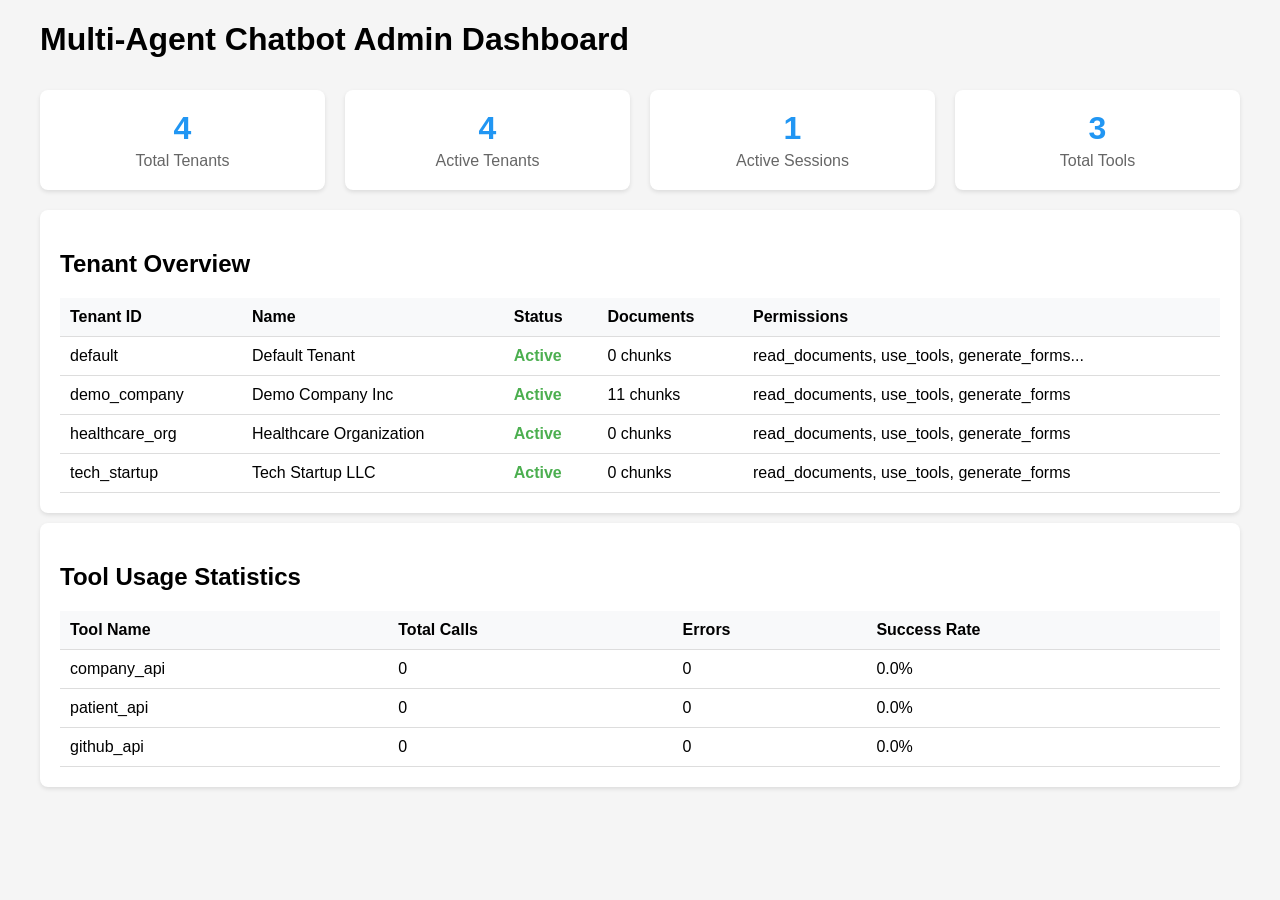
<file: demo_admin_dashboard.html>
<!DOCTYPE html>
<html>
<head>
    <title>Multi-Agent Chatbot Admin Dashboard</title>
    <style>
        body { font-family: Arial, sans-serif; margin: 20px; background: #f5f5f5; }
        .container { max-width: 1200px; margin: 0 auto; }
        .card { background: white; padding: 20px; margin: 10px 0; border-radius: 8px; box-shadow: 0 2px 4px rgba(0,0,0,0.1); }
        .stats-grid { display: grid; grid-template-columns: repeat(auto-fit, minmax(250px, 1fr)); gap: 20px; }
        .stat-item { text-align: center; }
        .stat-number { font-size: 2em; font-weight: bold; color: #2196F3; }
        .stat-label { color: #666; margin-top: 5px; }
        table { width: 100%; border-collapse: collapse; margin-top: 10px; }
        th, td { padding: 10px; text-align: left; border-bottom: 1px solid #ddd; }
        th { background-color: #f8f9fa; }
        .status-active { color: #4CAF50; font-weight: bold; }
        .status-inactive { color: #f44336; }
    </style>
</head>
<body>
    <div class="container">
        <h1>Multi-Agent Chatbot Admin Dashboard</h1>

        <div class="stats-grid">
            <div class="card">
                <div class="stat-item">
                    <div class="stat-number">4</div>
                    <div class="stat-label">Total Tenants</div>
                </div>
            </div>
            <div class="card">
                <div class="stat-item">
                    <div class="stat-number">4</div>
                    <div class="stat-label">Active Tenants</div>
                </div>
            </div>
            <div class="card">
                <div class="stat-item">
                    <div class="stat-number">1</div>
                    <div class="stat-label">Active Sessions</div>
                </div>
            </div>
            <div class="card">
                <div class="stat-item">
                    <div class="stat-number">3</div>
                    <div class="stat-label">Total Tools</div>
                </div>
            </div>
        </div>

        <div class="card">
            <h2>Tenant Overview</h2>
            <table>
                <thead>
                    <tr>
                        <th>Tenant ID</th>
                        <th>Name</th>
                        <th>Status</th>
                        <th>Documents</th>
                        <th>Permissions</th>
                    </tr>
                </thead>
                <tbody>
                    
        <tr>
            <td>default</td>
            <td>Default Tenant</td>
            <td class="status-active">Active</td>
            <td>0 chunks</td>
            <td>read_documents, use_tools, generate_forms...</td>
        </tr>
        
        <tr>
            <td>demo_company</td>
            <td>Demo Company Inc</td>
            <td class="status-active">Active</td>
            <td>11 chunks</td>
            <td>read_documents, use_tools, generate_forms</td>
        </tr>
        
        <tr>
            <td>healthcare_org</td>
            <td>Healthcare Organization</td>
            <td class="status-active">Active</td>
            <td>0 chunks</td>
            <td>read_documents, use_tools, generate_forms</td>
        </tr>
        
        <tr>
            <td>tech_startup</td>
            <td>Tech Startup LLC</td>
            <td class="status-active">Active</td>
            <td>0 chunks</td>
            <td>read_documents, use_tools, generate_forms</td>
        </tr>
        
                </tbody>
            </table>
        </div>

        <div class="card">
            <h2>Tool Usage Statistics</h2>
            <table>
                <thead>
                    <tr>
                        <th>Tool Name</th>
                        <th>Total Calls</th>
                        <th>Errors</th>
                        <th>Success Rate</th>
                    </tr>
                </thead>
                <tbody>
                    
        <tr>
            <td>company_api</td>
            <td>0</td>
            <td>0</td>
            <td>0.0%</td>
        </tr>
        
        <tr>
            <td>patient_api</td>
            <td>0</td>
            <td>0</td>
            <td>0.0%</td>
        </tr>
        
        <tr>
            <td>github_api</td>
            <td>0</td>
            <td>0</td>
            <td>0.0%</td>
        </tr>
        
                </tbody>
            </table>
        </div>
    </div>
</body>
</html>
</file>
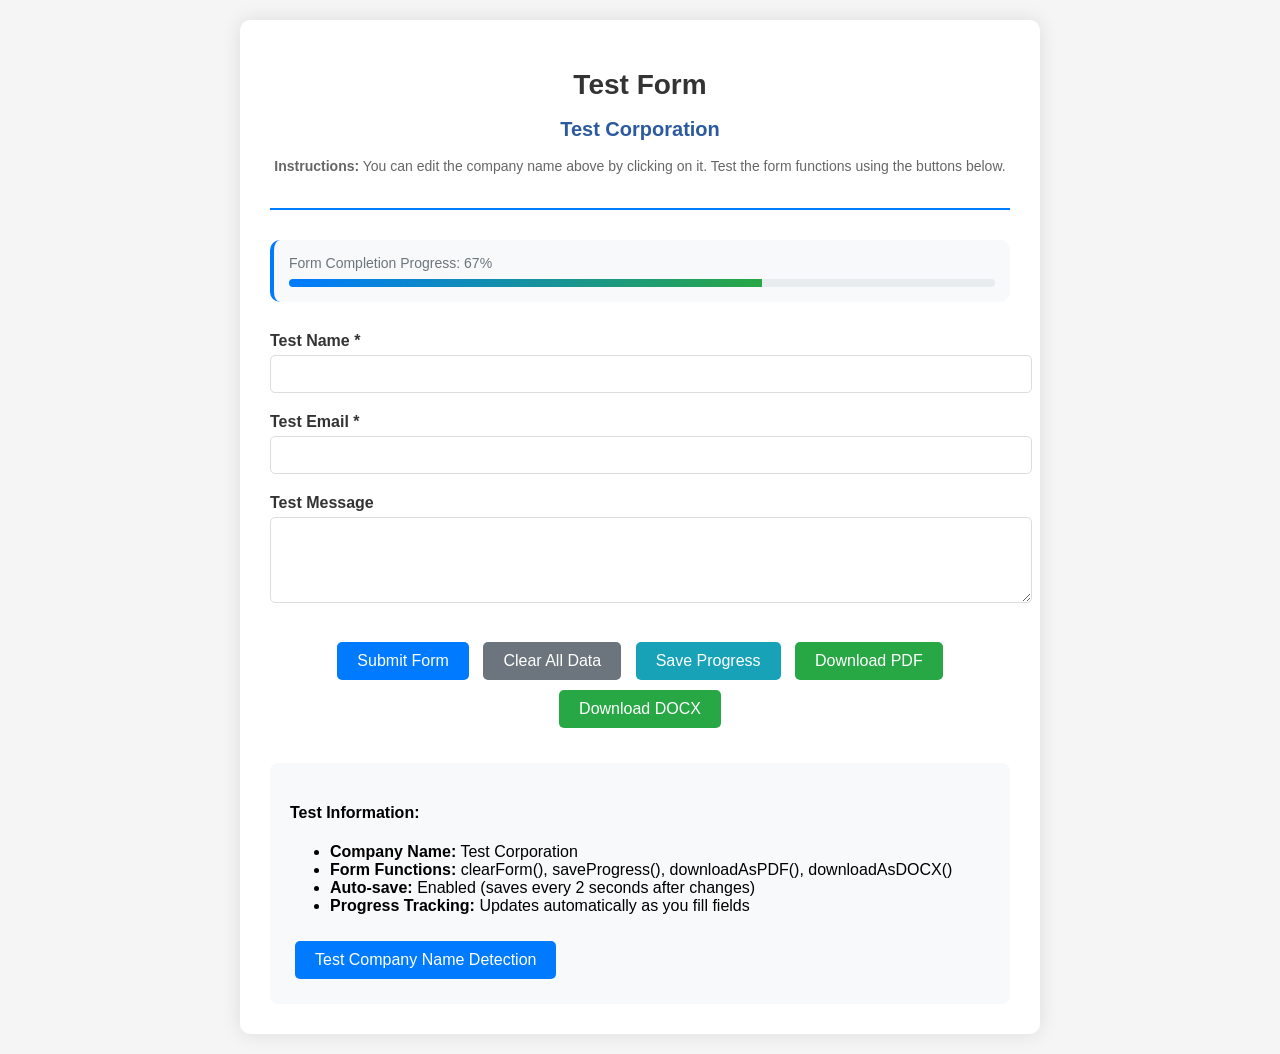
<file: test_form_functions.html>
<!DOCTYPE html>
<html lang="en">
<head>
    <meta charset="UTF-8">
    <meta name="viewport" content="width=device-width, initial-scale=1.0">
    <title>Test Form - Clear Function and Company Name</title>
    <style>
        body {
            font-family: Arial, sans-serif;
            max-width: 800px;
            margin: 0 auto;
            padding: 20px;
            background-color: #f5f5f5;
        }
        .form-container {
            background: white;
            padding: 30px;
            border-radius: 10px;
            box-shadow: 0 0 20px rgba(0,0,0,0.1);
        }
        .form-header {
            text-align: center;
            margin-bottom: 30px;
            border-bottom: 2px solid #007bff;
            padding-bottom: 20px;
        }
        .form-title {
            color: #333;
            font-size: 28px;
            margin-bottom: 10px;
        }
        .company-name {
            color: #2c5aa0;
            font-size: 20px;
            font-weight: bold;
            margin-bottom: 10px;
            border: 2px dashed transparent;
            padding: 5px;
            border-radius: 4px;
            transition: all 0.3s ease;
            cursor: pointer;
        }
        .company-name:hover {
            border-color: #007bff;
            background-color: #f8f9fa;
        }
        .company-name:focus {
            outline: none;
            border-color: #007bff;
            background-color: #fff;
            box-shadow: 0 0 5px rgba(0, 123, 255, 0.3);
        }
        .field-group {
            margin-bottom: 20px;
        }
        .field-label {
            display: block;
            margin-bottom: 5px;
            font-weight: bold;
            color: #333;
        }
        input, select, textarea {
            width: 100%;
            padding: 10px;
            border: 1px solid #ddd;
            border-radius: 5px;
            font-size: 14px;
        }
        .btn {
            padding: 10px 20px;
            margin: 5px;
            border: none;
            border-radius: 5px;
            font-size: 16px;
            cursor: pointer;
            transition: background-color 0.3s;
        }
        .btn-primary {
            background-color: #007bff;
            color: white;
        }
        .btn-secondary {
            background-color: #6c757d;
            color: white;
        }
        .btn-success {
            background-color: #28a745;
            color: white;
        }
        .btn:hover {
            opacity: 0.8;
        }
        .form-actions {
            text-align: center;
            margin-top: 30px;
        }
        .progress-container {
            background: #f8f9fa;
            border-radius: 10px;
            padding: 15px;
            margin-bottom: 30px;
            border-left: 4px solid #007bff;
        }
        .progress-text {
            font-size: 14px;
            color: #6c757d;
            margin-bottom: 8px;
        }
        .progress-bar {
            width: 100%;
            height: 8px;
            background: #e9ecef;
            border-radius: 4px;
            overflow: hidden;
        }
        .progress-fill {
            height: 100%;
            background: linear-gradient(90deg, #007bff, #28a745);
            width: 0%;
            transition: width 0.3s ease;
        }
    </style>
</head>
<body>
    <div class="form-container">
        <div class="form-header">
            <h1 class="form-title">Test Form</h1>
            <div class="company-name editable-company" data-company="Test Corporation" contenteditable="true" title="Click to edit company name">Test Corporation</div>
            <p style="font-size: 14px; color: #666; margin-top: 10px;">
                <strong>Instructions:</strong> You can edit the company name above by clicking on it. 
                Test the form functions using the buttons below.
            </p>
        </div>
        
        <div class="progress-container">
            <div class="progress-text">Form Completion Progress: <span id="progress-percent">0%</span></div>
            <div class="progress-bar">
                <div class="progress-fill" id="progress-fill"></div>
            </div>
        </div>

        <form id="dynamicForm" method="post" action="#" onsubmit="return handleSubmit(event)">
            <div class="field-group">
                <label class="field-label" for="test_name">Test Name *</label>
                <input type="text" id="test_name" name="test_name" required>
            </div>
            
            <div class="field-group">
                <label class="field-label" for="test_email">Test Email *</label>
                <input type="email" id="test_email" name="test_email" required>
            </div>
            
            <div class="field-group">
                <label class="field-label" for="test_message">Test Message</label>
                <textarea id="test_message" name="test_message" rows="4"></textarea>
            </div>
            
            <div class="form-actions">
                <button type="submit" class="btn btn-primary">Submit Form</button>
                <button type="button" class="btn btn-secondary" onclick="clearForm()">Clear All Data</button>
                <button type="button" class="btn" style="background: #17a2b8; color: white;" onclick="saveProgress()">Save Progress</button>
                <button type="button" class="btn btn-success" onclick="downloadAsPDF()">Download PDF</button>
                <button type="button" class="btn btn-success" onclick="downloadAsDOCX()">Download DOCX</button>
            </div>
        </form>
        
        <div style="margin-top: 30px; padding: 20px; background: #f8f9fa; border-radius: 8px;">
            <h4>Test Information:</h4>
            <ul>
                <li><strong>Company Name:</strong> <span id="current-company">Test Corporation</span></li>
                <li><strong>Form Functions:</strong> clearForm(), saveProgress(), downloadAsPDF(), downloadAsDOCX()</li>
                <li><strong>Auto-save:</strong> Enabled (saves every 2 seconds after changes)</li>
                <li><strong>Progress Tracking:</strong> Updates automatically as you fill fields</li>
            </ul>
            
            <button onclick="testCompanyNameDetection()" class="btn btn-primary" style="margin-top: 10px;">
                Test Company Name Detection
            </button>
        </div>
    </div>

    <!-- Load the enhanced form functionality -->
    <script src="/static/form_download.js"></script>
    
    <script>
        // Basic form submission handler
        function handleSubmit(event) {
            event.preventDefault();
            alert('Form submitted successfully! (This is just a test)');
            return false;
        }
        
        // Test function for company name detection
        function testCompanyNameDetection() {
            // This function will be available from form_download.js
            if (typeof getCurrentCompanyName === 'function') {
                const detectedCompany = getCurrentCompanyName();
                document.getElementById('current-company').textContent = detectedCompany;
                alert(`Detected company name: "${detectedCompany}"`);
            } else {
                alert('getCurrentCompanyName function not loaded yet. Please wait a moment and try again.');
            }
        }
        
        // Update company name display when edited
        document.addEventListener('DOMContentLoaded', function() {
            const companyElement = document.querySelector('.company-name');
            if (companyElement) {
                companyElement.addEventListener('input', function() {
                    const newCompanyName = this.textContent.trim();
                    document.getElementById('current-company').textContent = newCompanyName;
                    
                    // Update data attribute
                    this.setAttribute('data-company', newCompanyName);
                });
            }
        });
    </script>
</body>
</html>
</file>
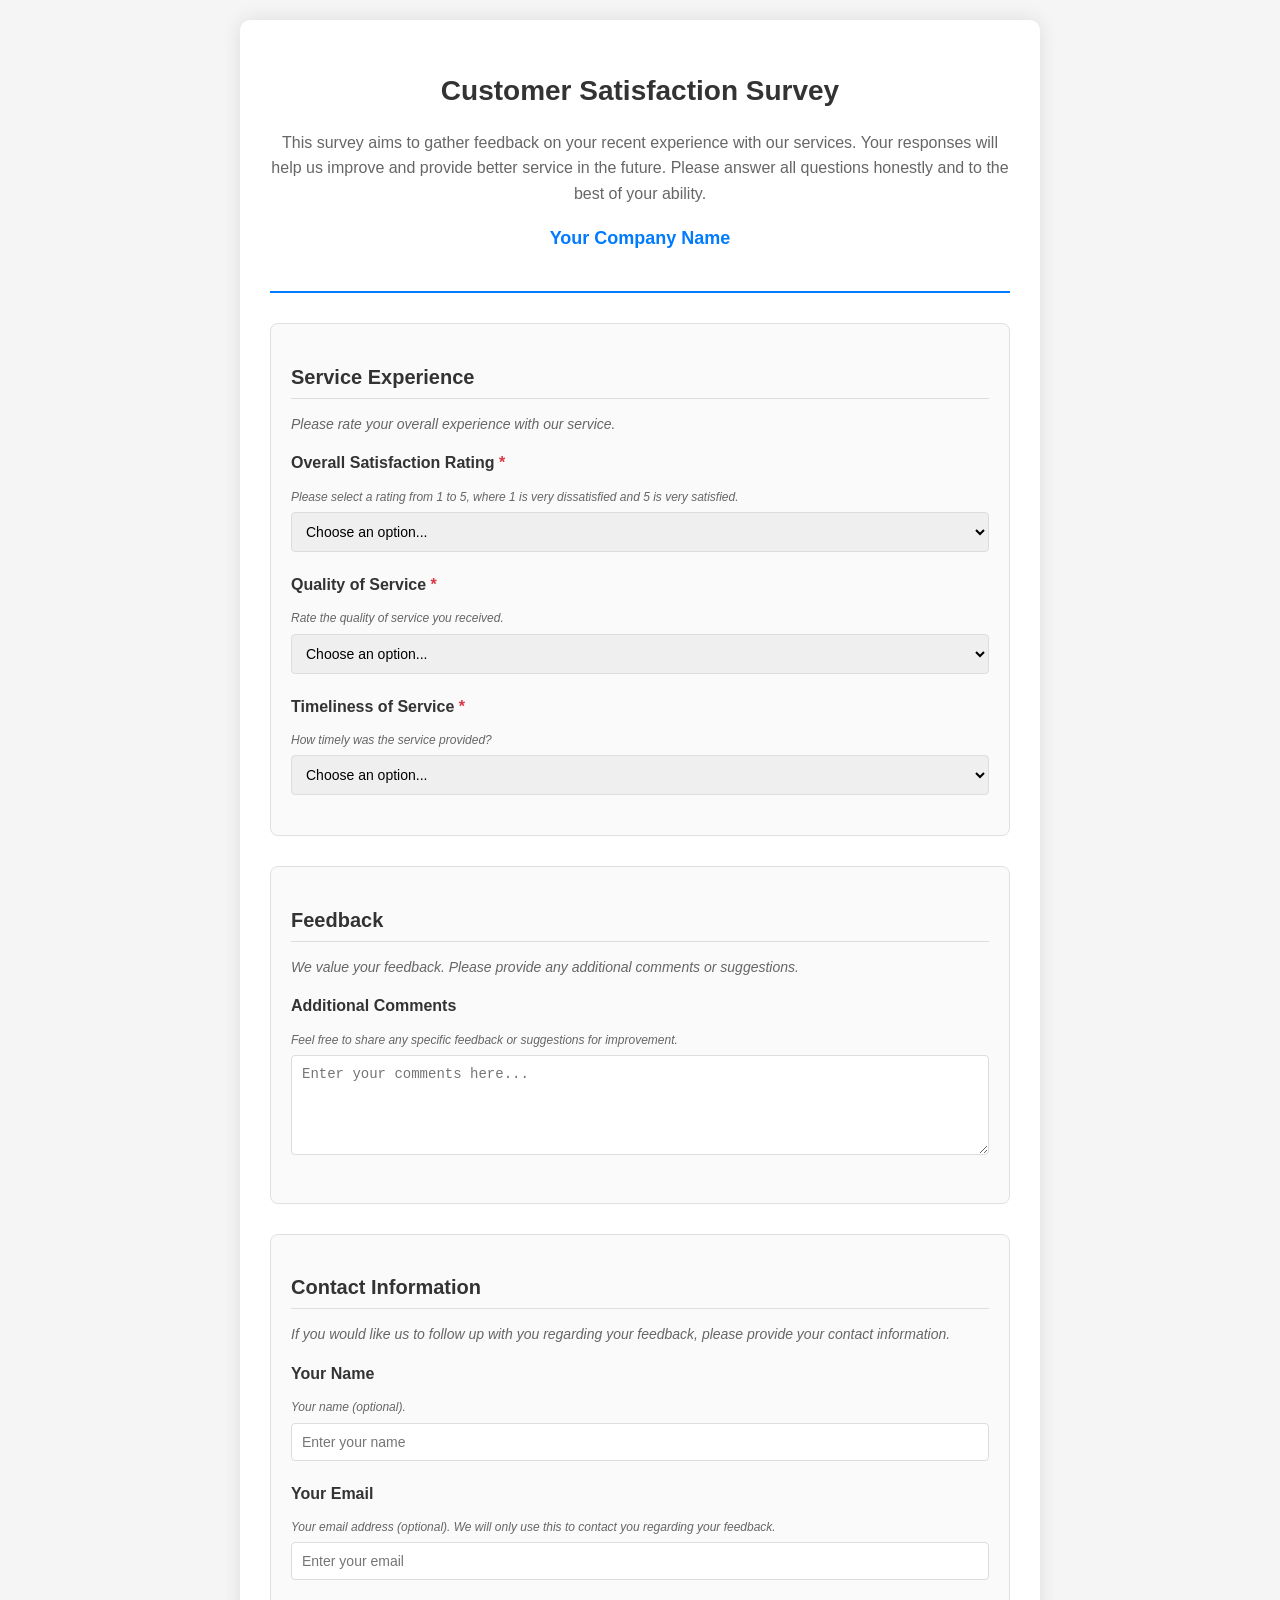
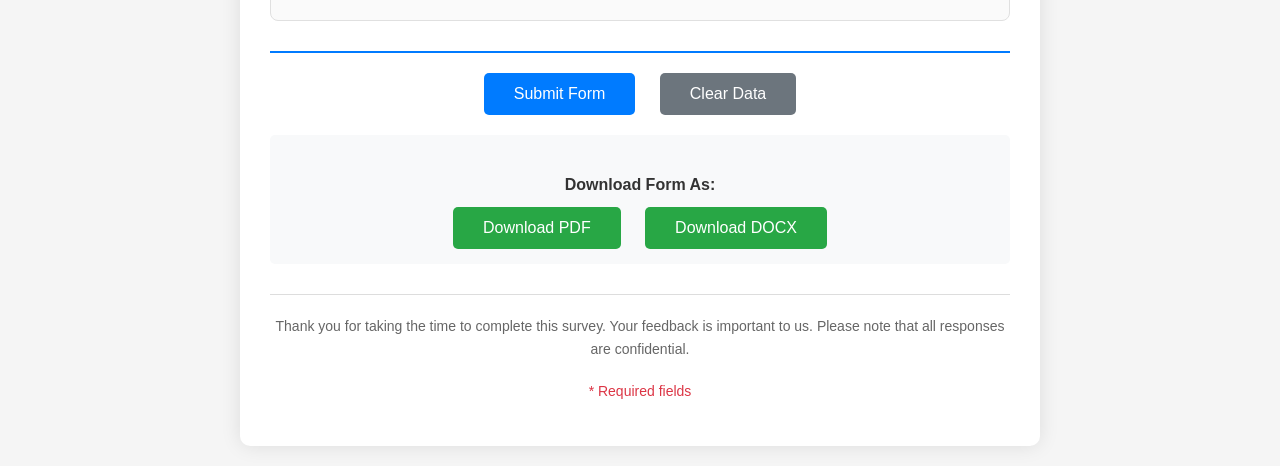
<file: generated_forms/customer_satisfaction_survey_64b23d10.html>
<!DOCTYPE html>
<html lang="en">
<head>
    <meta charset="UTF-8">
    <meta name="viewport" content="width=device-width, initial-scale=1.0">
    <title>Customer Satisfaction Survey</title>
    <style>
        body {
            font-family: 'Segoe UI', Tahoma, Geneva, Verdana, sans-serif;
            max-width: 800px;
            margin: 0 auto;
            padding: 20px;
            background-color: #f5f5f5;
            line-height: 1.6;
        }
        .form-container {
            background: white;
            padding: 30px;
            border-radius: 10px;
            box-shadow: 0 0 20px rgba(0,0,0,0.1);
        }
        .form-header {
            text-align: center;
            margin-bottom: 30px;
            border-bottom: 2px solid #007bff;
            padding-bottom: 20px;
        }
        .form-title {
            color: #333;
            font-size: 28px;
            margin-bottom: 10px;
        }
        .form-description {
            color: #666;
            font-size: 16px;
            margin-bottom: 10px;
        }
        .company-name {
            color: #007bff;
            font-size: 18px;
            font-weight: bold;
        }
        .section {
            margin-bottom: 30px;
            padding: 20px;
            border: 1px solid #e0e0e0;
            border-radius: 8px;
            background-color: #fafafa;
        }
        .section-title {
            color: #333;
            font-size: 20px;
            margin-bottom: 10px;
            border-bottom: 1px solid #ddd;
            padding-bottom: 5px;
        }
        .section-description {
            color: #666;
            font-size: 14px;
            margin-bottom: 15px;
            font-style: italic;
        }
        .field-group {
            margin-bottom: 20px;
        }
        .field-label {
            display: block;
            font-weight: bold;
            margin-bottom: 5px;
            color: #333;
        }
        .required {
            color: #dc3545;
        }
        .field-description {
            font-size: 12px;
            color: #666;
            margin-bottom: 5px;
            font-style: italic;
        }
        input[type="text"], input[type="email"], input[type="number"], 
        input[type="date"], input[type="tel"], select, textarea {
            width: 100%;
            padding: 10px;
            border: 1px solid #ddd;
            border-radius: 4px;
            font-size: 14px;
            box-sizing: border-box;
        }
        input:focus, select:focus, textarea:focus {
            outline: none;
            border-color: #007bff;
            box-shadow: 0 0 5px rgba(0,123,255,0.3);
        }
        textarea {
            height: 100px;
            resize: vertical;
        }
        .radio-group, .checkbox-group {
            display: flex;
            flex-direction: column;
            gap: 8px;
        }
        .radio-option, .checkbox-option {
            display: flex;
            align-items: center;
            gap: 8px;
        }
        .radio-option input, .checkbox-option input {
            width: auto;
        }
        .form-footer {
            margin-top: 30px;
            padding-top: 20px;
            border-top: 1px solid #ddd;
            text-align: center;
            color: #666;
            font-size: 14px;
        }
        .form-actions {
            text-align: center;
            margin-top: 30px;
            padding-top: 20px;
            border-top: 2px solid #007bff;
        }
        .btn {
            padding: 12px 30px;
            margin: 0 10px;
            border: none;
            border-radius: 5px;
            font-size: 16px;
            cursor: pointer;
            transition: background-color 0.3s;
        }
        .btn-primary {
            background-color: #007bff;
            color: white;
        }
        .btn-primary:hover {
            background-color: #0056b3;
        }
        .btn-secondary {
            background-color: #6c757d;
            color: white;
        }
        .btn-secondary:hover {
            background-color: #545b62;
        }
        .btn-success {
            background-color: #28a745;
            color: white;
        }
        .btn-success:hover {
            background-color: #1e7e34;
        }
        .required-note {
            color: #dc3545;
            font-size: 14px;
            margin-top: 20px;
            text-align: center;
        }
        .download-options {
            margin-top: 20px;
            padding: 15px;
            background-color: #f8f9fa;
            border-radius: 5px;
            text-align: center;
        }
        .download-options h4 {
            margin-bottom: 10px;
            color: #333;
        }
    </style>
</head>
<body>
    <div class="form-container">
        <div class="form-header">
            <h1 class="form-title">Customer Satisfaction Survey</h1>
            <p class="form-description">This survey aims to gather feedback on your recent experience with our services. Your responses will help us improve and provide better service in the future. Please answer all questions honestly and to the best of your ability.</p>
            <p class="company-name">Your Company Name</p>
        </div>

        <form id="dynamicForm" method="post" action="#" onsubmit="return handleSubmit(event)">

            <div class="section">
                <h2 class="section-title">Service Experience</h2>
                <p class="section-description">Please rate your overall experience with our service.</p>

                <div class="field-group">
                    <label class="field-label" for="overall_rating">
                        Overall Satisfaction Rating <span class="required">*</span>
                    </label>
                    <p class="field-description">Please select a rating from 1 to 5, where 1 is very dissatisfied and 5 is very satisfied.</p>
<select id="overall_rating" name="overall_rating" required><option value="">Choose an option...</option><option value="1 - Very Dissatisfied">1 - Very Dissatisfied</option><option value="2 - Dissatisfied">2 - Dissatisfied</option><option value="3 - Neutral">3 - Neutral</option><option value="4 - Satisfied">4 - Satisfied</option><option value="5 - Very Satisfied">5 - Very Satisfied</option></select></div>
                <div class="field-group">
                    <label class="field-label" for="service_quality">
                        Quality of Service <span class="required">*</span>
                    </label>
                    <p class="field-description">Rate the quality of service you received.</p>
<select id="service_quality" name="service_quality" required><option value="">Choose an option...</option><option value="1 - Very Poor">1 - Very Poor</option><option value="2 - Poor">2 - Poor</option><option value="3 - Average">3 - Average</option><option value="4 - Good">4 - Good</option><option value="5 - Excellent">5 - Excellent</option></select></div>
                <div class="field-group">
                    <label class="field-label" for="timeliness">
                        Timeliness of Service <span class="required">*</span>
                    </label>
                    <p class="field-description">How timely was the service provided?</p>
<select id="timeliness" name="timeliness" required><option value="">Choose an option...</option><option value="1 - Very Late">1 - Very Late</option><option value="2 - Late">2 - Late</option><option value="3 - On Time">3 - On Time</option><option value="4 - Early">4 - Early</option><option value="5 - Very Early">5 - Very Early</option></select></div></div>
            <div class="section">
                <h2 class="section-title">Feedback</h2>
                <p class="section-description">We value your feedback. Please provide any additional comments or suggestions.</p>

                <div class="field-group">
                    <label class="field-label" for="additional_comments">
                        Additional Comments 
                    </label>
                    <p class="field-description">Feel free to share any specific feedback or suggestions for improvement.</p>
<textarea id="additional_comments" name="additional_comments" placeholder="Enter your comments here..." ></textarea></div></div>
            <div class="section">
                <h2 class="section-title">Contact Information</h2>
                <p class="section-description">If you would like us to follow up with you regarding your feedback, please provide your contact information.</p>

                <div class="field-group">
                    <label class="field-label" for="contact_name">
                        Your Name 
                    </label>
                    <p class="field-description">Your name (optional).</p>
<input type="text" id="contact_name" name="contact_name" placeholder="Enter your name" ></div>
                <div class="field-group">
                    <label class="field-label" for="contact_email">
                        Your Email 
                    </label>
                    <p class="field-description">Your email address (optional). We will only use this to contact you regarding your feedback.</p>
<input type="email" id="contact_email" name="contact_email" placeholder="Enter your email" ></div></div>
            <div class="form-actions">
                <button type="submit" class="btn btn-primary">Submit Form</button>
                <button type="button" class="btn btn-secondary" onclick="clearForm()">Clear Data</button>
                
                <div class="download-options">
                    <h4>Download Form As:</h4>
                    <button type="button" class="btn btn-success" onclick="downloadAsPDF()">Download PDF</button>
                    <button type="button" class="btn btn-success" onclick="downloadAsDOCX()">Download DOCX</button>
                </div>
            </div>

            <div class="form-footer">Thank you for taking the time to complete this survey. Your feedback is important to us. Please note that all responses are confidential.</div>
            
            <p class="required-note">* Required fields</p>
        </form>
    </div>

    <script>
        function handleSubmit(event) {
            event.preventDefault();
            
            // Collect form data
            const formData = new FormData(event.target);
            const data = {};
            
            for (let [key, value] of formData.entries()) {
                if (data[key]) {
                    if (Array.isArray(data[key])) {
                        data[key].push(value);
                    } else {
                        data[key] = [data[key], value];
                    }
                } else {
                    data[key] = value;
                }
            }
            
            // Display collected data (in real implementation, send to server)
            alert('Form submitted successfully!\n\nData collected:\n' + JSON.stringify(data, null, 2));
            
            return false;
        }
        
        function clearForm() {
            if (confirm('Are you sure you want to clear all form data?')) {
                document.getElementById('dynamicForm').reset();
            }
        }
        
        function downloadAsPDF() {
            // In real implementation, this would call the backend API
            alert('PDF download functionality would be implemented here.\nThis would convert the current form to PDF format.');
        }
        
        function downloadAsDOCX() {
            // In real implementation, this would call the backend API
            alert('DOCX download functionality would be implemented here.\nThis would convert the current form to DOCX format.');
        }
    </script>
</body>
</html>
</file>
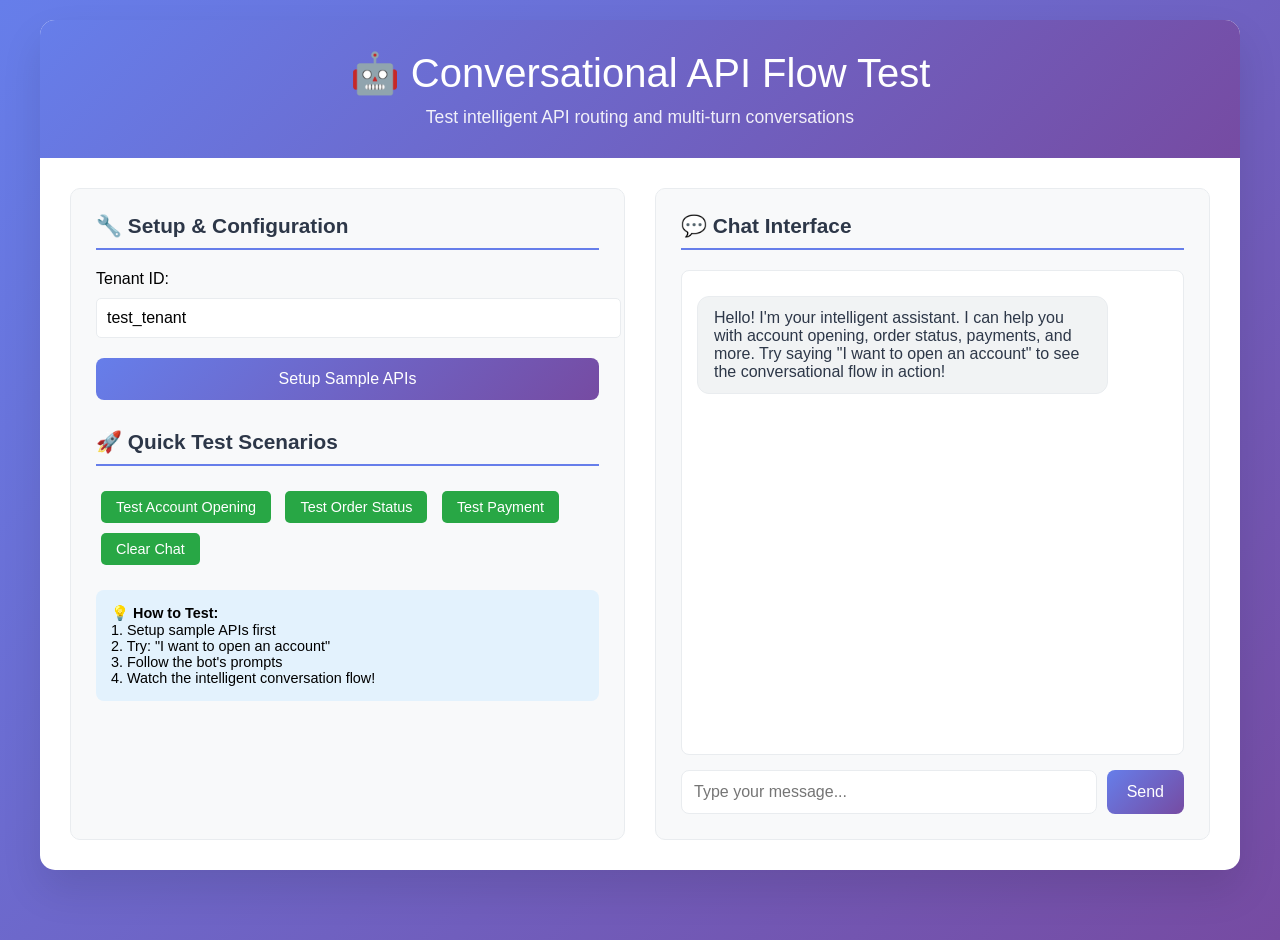
<file: templates/conversational_test.html>
<!DOCTYPE html>
<html lang="en">
<head>
    <meta charset="UTF-8">
    <meta name="viewport" content="width=device-width, initial-scale=1.0">
    <title>Conversational API Flow Test</title>
    <style>
        body {
            font-family: 'Segoe UI', Tahoma, Geneva, Verdana, sans-serif;
            margin: 0;
            padding: 20px;
            background: linear-gradient(135deg, #667eea 0%, #764ba2 100%);
            min-height: 100vh;
        }
        
        .container {
            max-width: 1200px;
            margin: 0 auto;
            background: white;
            border-radius: 15px;
            box-shadow: 0 20px 40px rgba(0,0,0,0.1);
            overflow: hidden;
        }
        
        .header {
            background: linear-gradient(135deg, #667eea 0%, #764ba2 100%);
            color: white;
            padding: 30px;
            text-align: center;
        }
        
        .header h1 {
            margin: 0;
            font-size: 2.5rem;
            font-weight: 300;
        }
        
        .header p {
            margin: 10px 0 0 0;
            opacity: 0.9;
            font-size: 1.1rem;
        }
        
        .content {
            display: grid;
            grid-template-columns: 1fr 1fr;
            gap: 30px;
            padding: 30px;
        }
        
        .setup-panel {
            background: #f8f9fa;
            padding: 25px;
            border-radius: 10px;
            border: 1px solid #e9ecef;
        }
        
        .chat-panel {
            background: #f8f9fa;
            padding: 25px;
            border-radius: 10px;
            border: 1px solid #e9ecef;
            display: flex;
            flex-direction: column;
            height: 600px;
        }
        
        .panel-title {
            font-size: 1.3rem;
            font-weight: 600;
            margin-bottom: 20px;
            color: #2d3748;
            border-bottom: 2px solid #667eea;
            padding-bottom: 10px;
        }
        
        .setup-button {
            background: linear-gradient(135deg, #667eea 0%, #764ba2 100%);
            color: white;
            border: none;
            padding: 12px 25px;
            border-radius: 8px;
            cursor: pointer;
            font-size: 1rem;
            margin: 10px 0;
            width: 100%;
            transition: transform 0.2s;
        }
        
        .setup-button:hover {
            transform: translateY(-2px);
        }
        
        .setup-button:disabled {
            opacity: 0.6;
            cursor: not-allowed;
            transform: none;
        }
        
        .status {
            padding: 10px;
            border-radius: 5px;
            margin: 10px 0;
            font-weight: 500;
        }
        
        .status.success {
            background: #d4edda;
            color: #155724;
            border: 1px solid #c3e6cb;
        }
        
        .status.error {
            background: #f8d7da;
            color: #721c24;
            border: 1px solid #f5c6cb;
        }
        
        .chat-messages {
            flex: 1;
            overflow-y: auto;
            padding: 15px;
            background: white;
            border-radius: 8px;
            border: 1px solid #e9ecef;
            margin-bottom: 15px;
        }
        
        .message {
            margin: 10px 0;
            padding: 12px 16px;
            border-radius: 12px;
            max-width: 80%;
            word-wrap: break-word;
        }
        
        .message.user {
            background: linear-gradient(135deg, #667eea 0%, #764ba2 100%);
            color: white;
            margin-left: auto;
        }
        
        .message.bot {
            background: #f1f3f4;
            color: #2d3748;
            border: 1px solid #e9ecef;
        }
        
        .chat-input-container {
            display: flex;
            gap: 10px;
        }
        
        .chat-input {
            flex: 1;
            padding: 12px;
            border: 1px solid #e9ecef;
            border-radius: 8px;
            font-size: 1rem;
        }
        
        .send-button {
            background: linear-gradient(135deg, #667eea 0%, #764ba2 100%);
            color: white;
            border: none;
            padding: 12px 20px;
            border-radius: 8px;
            cursor: pointer;
            font-size: 1rem;
        }
        
        .send-button:hover {
            opacity: 0.9;
        }
        
        .quick-tests {
            margin-top: 20px;
        }
        
        .quick-test-button {
            background: #28a745;
            color: white;
            border: none;
            padding: 8px 15px;
            border-radius: 5px;
            cursor: pointer;
            font-size: 0.9rem;
            margin: 5px;
            transition: background 0.2s;
        }
        
        .quick-test-button:hover {
            background: #218838;
        }
        
        .tenant-input {
            width: 100%;
            padding: 10px;
            border: 1px solid #e9ecef;
            border-radius: 5px;
            margin: 10px 0;
            font-size: 1rem;
        }
        
        @media (max-width: 768px) {
            .content {
                grid-template-columns: 1fr;
            }
        }
    </style>
</head>
<body>
    <div class="container">
        <div class="header">
            <h1>🤖 Conversational API Flow Test</h1>
            <p>Test intelligent API routing and multi-turn conversations</p>
        </div>
        
        <div class="content">
            <div class="setup-panel">
                <div class="panel-title">🔧 Setup & Configuration</div>
                
                <label for="tenantId">Tenant ID:</label>
                <input type="text" id="tenantId" class="tenant-input" value="test_tenant" placeholder="Enter tenant ID">
                
                <button class="setup-button" onclick="setupAPIs()">Setup Sample APIs</button>
                
                <div id="setupStatus"></div>
                
                <div class="quick-tests">
                    <div class="panel-title">🚀 Quick Test Scenarios</div>
                    <button class="quick-test-button" onclick="testAccountOpening()">Test Account Opening</button>
                    <button class="quick-test-button" onclick="testOrderStatus()">Test Order Status</button>
                    <button class="quick-test-button" onclick="testPayment()">Test Payment</button>
                    <button class="quick-test-button" onclick="clearChat()">Clear Chat</button>
                </div>
                
                <div style="margin-top: 20px; padding: 15px; background: #e3f2fd; border-radius: 8px; font-size: 0.9rem;">
                    <strong>💡 How to Test:</strong><br>
                    1. Setup sample APIs first<br>
                    2. Try: "I want to open an account"<br>
                    3. Follow the bot's prompts<br>
                    4. Watch the intelligent conversation flow!
                </div>
            </div>
            
            <div class="chat-panel">
                <div class="panel-title">💬 Chat Interface</div>
                
                <div class="chat-messages" id="chatMessages">
                    <div class="message bot">
                        Hello! I'm your intelligent assistant. I can help you with account opening, order status, payments, and more. 
                        Try saying "I want to open an account" to see the conversational flow in action!
                    </div>
                </div>
                
                <div class="chat-input-container">
                    <input type="text" id="chatInput" class="chat-input" placeholder="Type your message..." onkeypress="handleKeyPress(event)">
                    <button class="send-button" onclick="sendMessage()">Send</button>
                </div>
            </div>
        </div>
    </div>

    <script>
        async function setupAPIs() {
            const tenantId = document.getElementById('tenantId').value;
            const statusDiv = document.getElementById('setupStatus');
            const button = event.target;
            
            button.disabled = true;
            button.textContent = 'Setting up...';
            
            try {
                const response = await fetch(`/api/setup-sample-apis/${tenantId}`, {
                    method: 'POST'
                });
                
                const result = await response.json();
                
                if (response.ok) {
                    statusDiv.innerHTML = `<div class="status success">✅ APIs setup successfully: ${result.apis_registered.join(', ')}</div>`;
                } else {
                    statusDiv.innerHTML = `<div class="status error">❌ Setup failed: ${result.detail || 'Unknown error'}</div>`;
                }
            } catch (error) {
                statusDiv.innerHTML = `<div class="status error">❌ Error: ${error.message}</div>`;
            }
            
            button.disabled = false;
            button.textContent = 'Setup Sample APIs';
        }
        
        async function sendMessage() {
            const input = document.getElementById('chatInput');
            const message = input.value.trim();
            
            if (!message) return;
            
            const tenantId = document.getElementById('tenantId').value;
            
            // Add user message to chat
            addMessage(message, 'user');
            input.value = '';
            
            try {
                const response = await fetch('/api/chat', {
                    method: 'POST',
                    headers: {
                        'Content-Type': 'application/json'
                    },
                    body: JSON.stringify({
                        message: message,
                        tenant_id: tenantId,
                        agent_type: 'api_exec'
                    })
                });
                
                const result = await response.json();
                
                if (response.ok) {
                    addMessage(result.response, 'bot');
                } else {
                    addMessage(`Error: ${result.detail || 'Unknown error'}`, 'bot');
                }
            } catch (error) {
                addMessage(`Error: ${error.message}`, 'bot');
            }
        }
        
        function addMessage(text, sender) {
            const messagesDiv = document.getElementById('chatMessages');
            const messageDiv = document.createElement('div');
            messageDiv.className = `message ${sender}`;
            messageDiv.textContent = text;
            messagesDiv.appendChild(messageDiv);
            messagesDiv.scrollTop = messagesDiv.scrollHeight;
        }
        
        function handleKeyPress(event) {
            if (event.key === 'Enter') {
                sendMessage();
            }
        }
        
        function testAccountOpening() {
            document.getElementById('chatInput').value = "I want to open an account";
            sendMessage();
        }
        
        function testOrderStatus() {
            document.getElementById('chatInput').value = "I want to check my order status";
            sendMessage();
        }
        
        function testPayment() {
            document.getElementById('chatInput').value = "I need to process a payment";
            sendMessage();
        }
        
        function clearChat() {
            const messagesDiv = document.getElementById('chatMessages');
            messagesDiv.innerHTML = `
                <div class="message bot">
                    Chat cleared! I'm ready to help you test the conversational API flows.
                </div>
            `;
        }
    </script>
</body>
</html>
</file>
